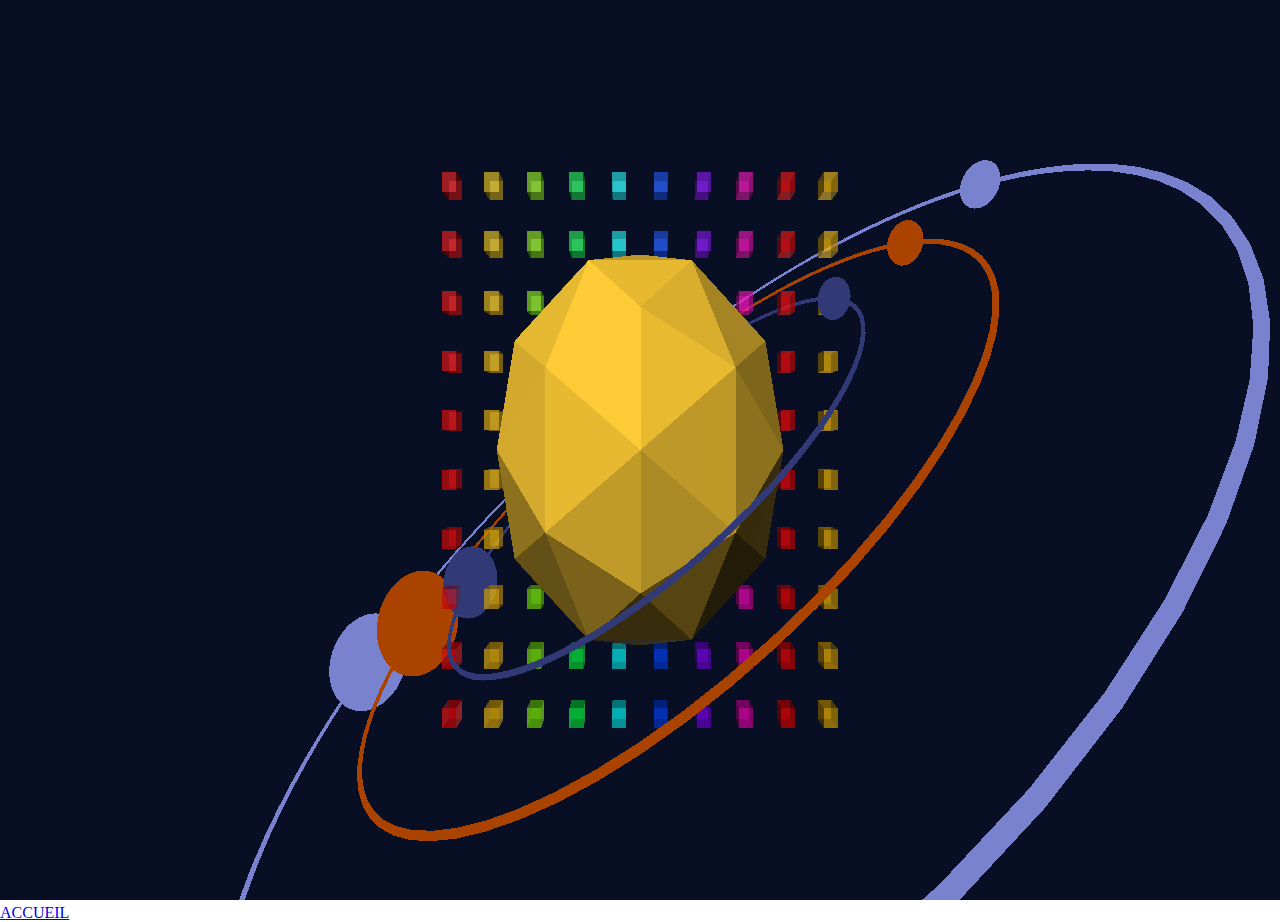
<file: index.html>
<!DOCTYPE html>
<html lang="en" dir="ltr">
	<head>
		<meta charset="utf-8">
		<title>MIX</title>
	</head>
  <style>
    body { margin: 0; }
    canvas { width: 100%; height: 100% }

  </style>

	<body>
    <script type="text/javascript" src="js/three.js"></script>
		<script type="text/javascript" src="js/OrbitControls.js"></script>
		<script type="text/javascript" src="js/mix.js"></script>
		<span class="button ghost"><a href="../../index.html" title="Menu">ACCUEIL</span>

	</body>
</html>
</file>
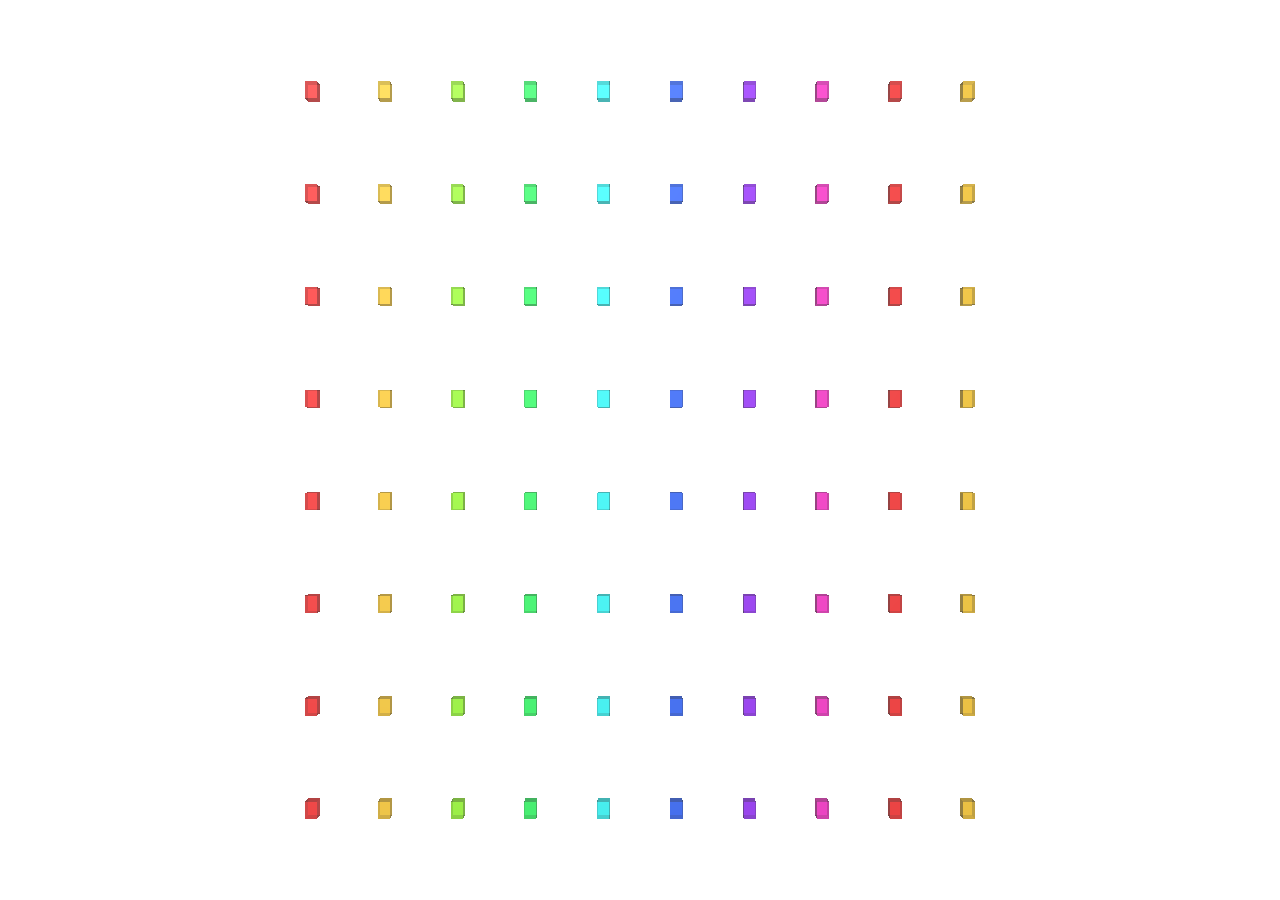
<file: grid.html>
<!DOCTYPE html>
<html>
  <head>
    <meta charset="utf-8">
    <title>GRID OF CUBES</title>

    <style>
			body { margin: 0; }
			canvas { width: 100%; height: 100% }
		</style>
    <link rel="stylesheet" href="css/style.css">
  </head>
  <body>
    <script type="text/javascript" src="js/three.js"></script>
    <script type="text/javascript" src="js/OrbitControls.js"></script>
    <canvas id="canvas" width="300" height="300"></canvas>
    <script type="text/javascript" src="js/main.js"></script>

  </body>
</html>
</file>
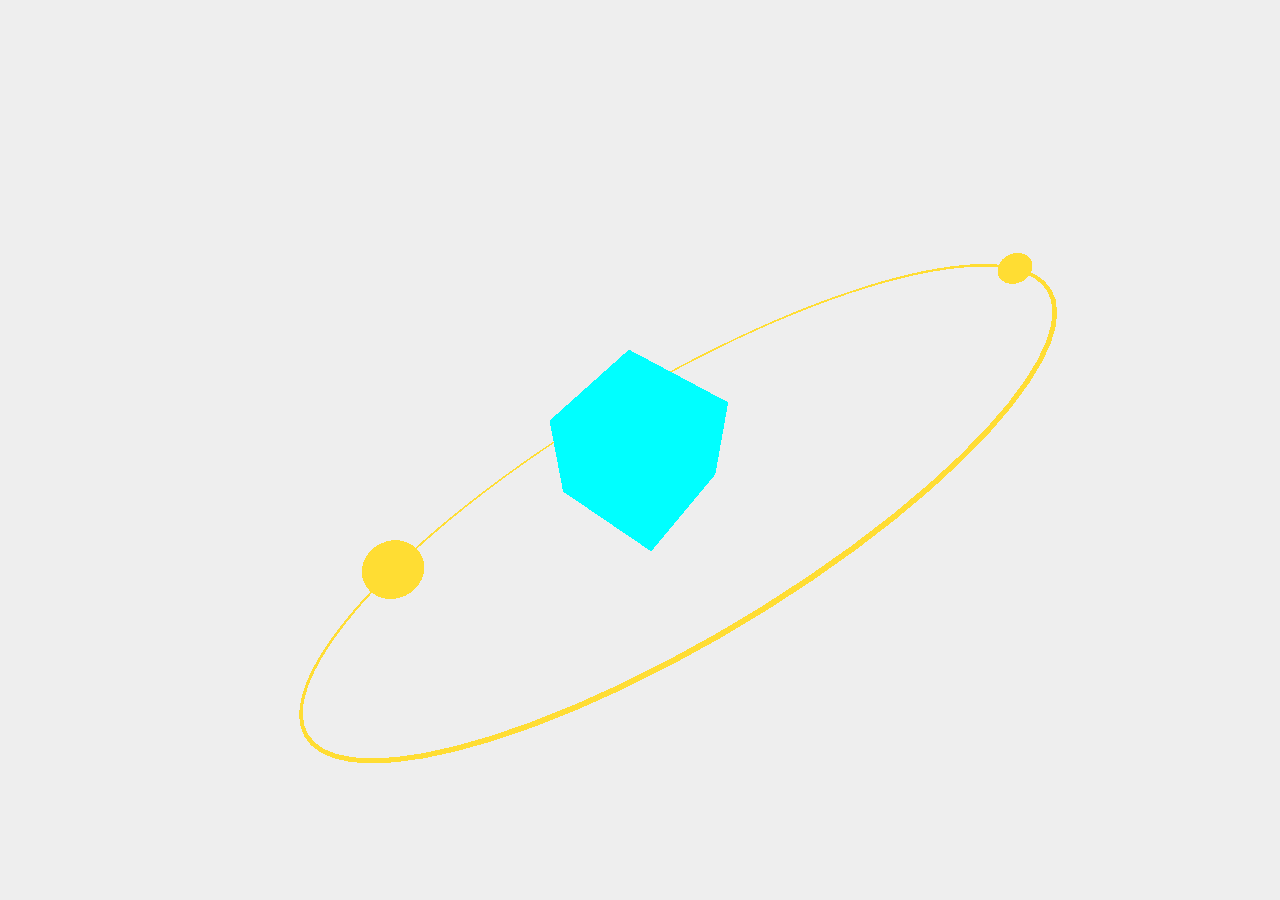
<file: torus.html>
<!DOCTYPE html>
<html>
  <head>
    <meta charset="utf-8">
    <title></title>

    <style>
			body { margin: 0; }
			canvas { width: 100%; height: 100% }
		</style>
    <link rel="stylesheet" href="css/style.css">
  </head>
  <body>
    <script type="text/javascript" src="js/three.js"></script>
    <script type="text/javascript" src="js/OrbitControls.js"></script>
    <canvas id="canvas" width="300" height="300"></canvas>
    <script type="text/javascript" src="js/torus.js"></script>

  </body>
</html>
</file>
<file: css/style.css>
*{
  margin:0;
}
canvas{
  position: absolute;
}
</file>
